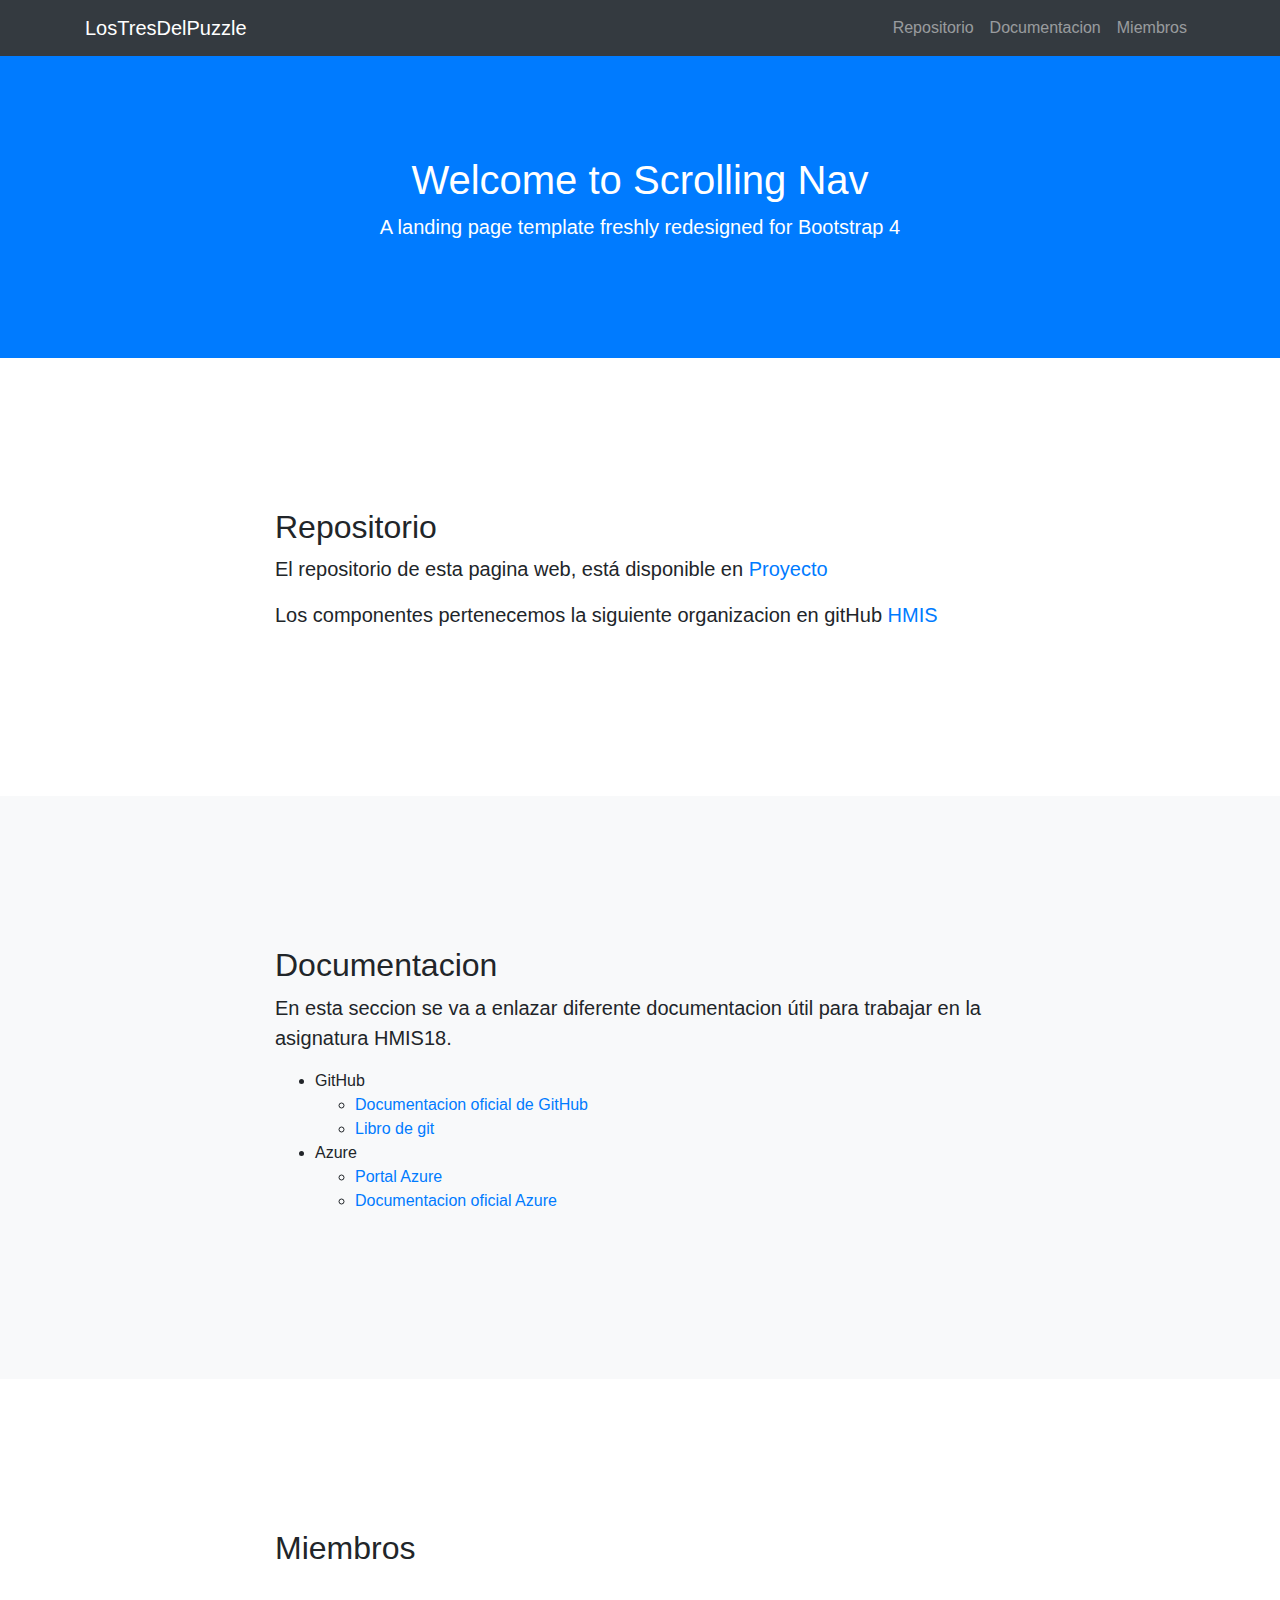
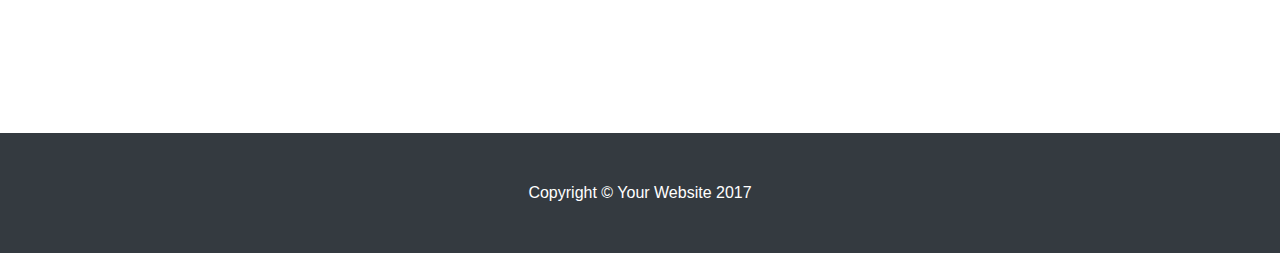
<file: index.html>
<!DOCTYPE html>
<html lang="en">

  <head>

    <meta charset="utf-8">
    <meta name="viewport" content="width=device-width, initial-scale=1, shrink-to-fit=no">
    <meta name="description" content="">
    <meta name="author" content="">

    <title>LosTresDelPuzzle´s web page</title>

    <!-- Bootstrap core CSS -->
    <link href="vendor/bootstrap/css/bootstrap.min.css" rel="stylesheet">

    <!-- Custom styles for this template -->
    <link href="css/scrolling-nav.css" rel="stylesheet">

  </head>

  <body id="page-top">

    <!-- Navigation -->
    <nav class="navbar navbar-expand-lg navbar-dark bg-dark fixed-top" id="mainNav">
      <div class="container">
        <a class="navbar-brand js-scroll-trigger" href="#page-top">LosTresDelPuzzle</a>
        <button class="navbar-toggler" type="button" data-toggle="collapse" data-target="#navbarResponsive" aria-controls="navbarResponsive" aria-expanded="false" aria-label="Toggle navigation">
          <span class="navbar-toggler-icon"></span>
        </button>
        <div class="collapse navbar-collapse" id="navbarResponsive">
          <ul class="navbar-nav ml-auto">
            <li class="nav-item">
              <a class="nav-link js-scroll-trigger" href="#about">Repositorio</a>
            </li>
            <li class="nav-item">
              <a class="nav-link js-scroll-trigger" href="#services">Documentacion</a>
            </li>
            <li class="nav-item">
              <a class="nav-link js-scroll-trigger" href="#contact">Miembros</a>
            </li>
          </ul>
        </div>
      </div>
    </nav>

    <header class="bg-primary text-white">
      <div class="container text-center">
        <h1>Welcome to Scrolling Nav</h1>
        <p class="lead">A landing page template freshly redesigned for Bootstrap 4</p>
      </div>
    </header>

    <section id="about">
      <div class="container">
        <div class="row">
          <div class="col-lg-8 mx-auto">
            <h2>Repositorio</h2>
            <p class="lead">El repositorio de esta pagina web, está disponible en
              <a href="https://github.com/marcoslupion/StaticPageLosTresDelPuzzle">Proyecto</a>
            </p>
            <p class="lead">Los componentes pertenecemos la siguiente organizacion en gitHub
              <a href=" https://github.com/ualhmis/">HMIS</a>
            </p>
            <!--
            <ul>
              <li>Clickable nav links that smooth scroll to page sections</li>
              <li>Responsive behavior when clicking nav links perfect for a one page website</li>
              <li>Bootstrap's scrollspy feature which highlights which section of the page you're on in the navbar</li>
              <li>Minimal custom CSS so you are free to explore your own unique design options</li>
            </ul>
          -->
          </div>
        </div>
      </div>
    </section>

    <section id="services" class="bg-light">
      <div class="container">
        <div class="row">
          <div class="col-lg-8 mx-auto">
            <h2>Documentacion</h2>
            <p class="lead">
              En esta seccion se va a enlazar diferente documentacion útil para trabajar en la asignatura
              HMIS18.
            </p>
            <ul>
              <li>GitHub
                <ul>
                  <li><a href="https://help.github.com/">Documentacion oficial de GitHub</a></li>
                  <li><a href="https://git-scm.com/book/en/v2">Libro de git</a></li>
                </ul>
              </li>
              <li>Azure
                <ul>
                  <li><a href="https://portal.azure.com/">Portal Azure</a></li>
                  <li><a href="https://docs.microsoft.com/es-es/azure/">Documentacion oficial Azure</a></li>
                </ul>
              </li>


            </ul>
          </div>
        </div>
      </div>
    </section>

    <section id="contact">
      <div class="container">
        <div class="row">
          <div class="col-lg-8 mx-auto">
            <h2>Miembros</h2>
            <p class="lead"></p>
          </div>
        </div>
      </div>
    </section>

    <!-- Footer -->
    <footer class="py-5 bg-dark">
      <div class="container">
        <p class="m-0 text-center text-white">Copyright &copy; Your Website 2017</p>
      </div>
      <!-- /.container -->
    </footer>

    <!-- Bootstrap core JavaScript -->
    <script src="vendor/jquery/jquery.min.js"></script>
    <script src="vendor/bootstrap/js/bootstrap.bundle.min.js"></script>

    <!-- Plugin JavaScript -->
    <script src="vendor/jquery-easing/jquery.easing.min.js"></script>

    <!-- Custom JavaScript for this theme -->
    <script src="js/scrolling-nav.js"></script>

  </body>

</html>
</file>
<file: css/scrolling-nav.css>
/*!
 * Start Bootstrap - Scrolling Nav (https://startbootstrap.com/template-overviews/scrolling-nav)
 * Copyright 2013-2017 Start Bootstrap
 * Licensed under MIT (https://github.com/BlackrockDigital/startbootstrap-scrolling-nav/blob/master/LICENSE)
 */

header {
  padding: 154px 0 100px;
}

@media (min-width: 992px) {
  header {
    padding: 156px 0 100px;
  }
}

section {
  padding: 150px 0;
}
</file>
